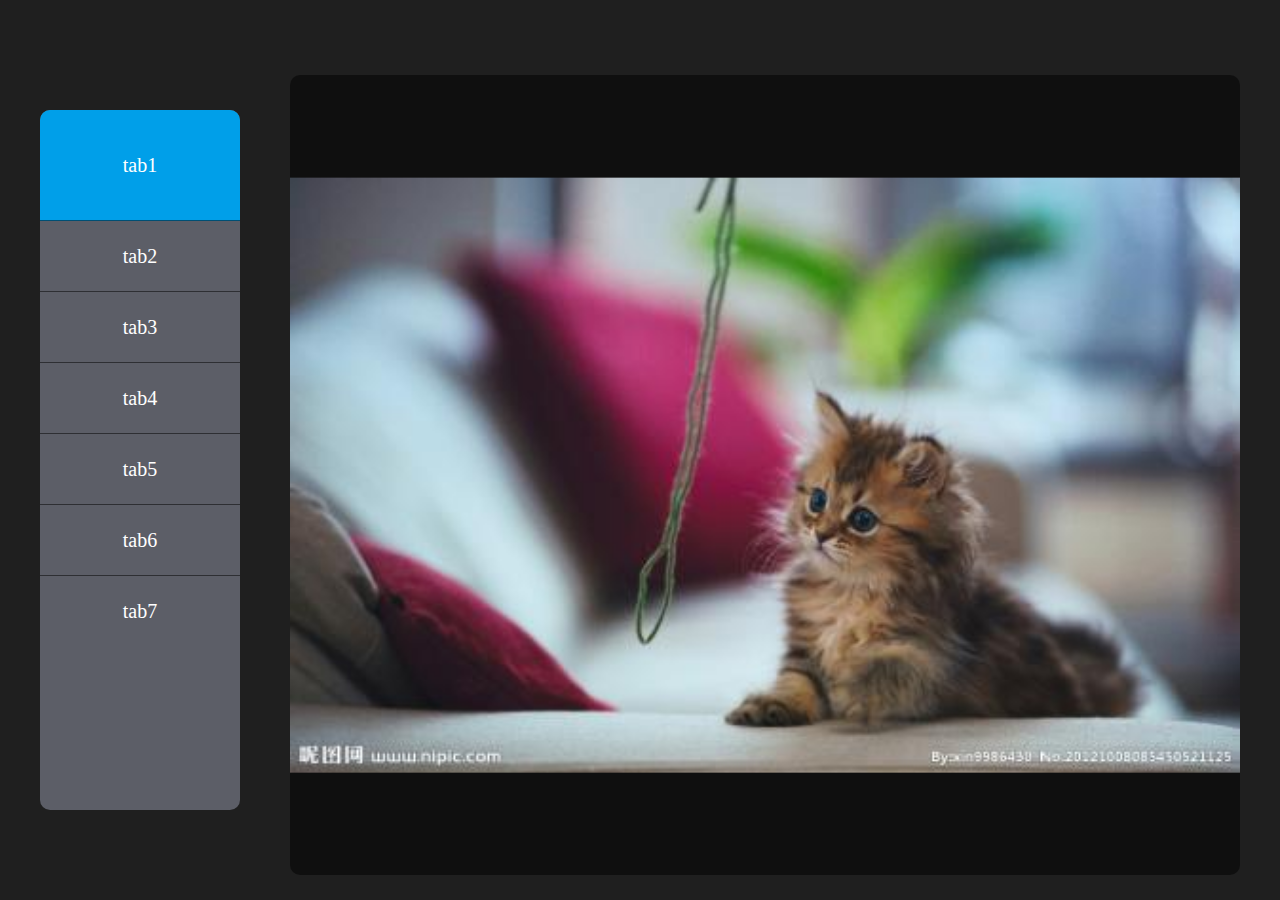
<file: test4/index.html>
<!DOCTYPE html>
<html lang="en">
<head>
	<meta charset="UTF-8">
	<title>Document</title>
	<link rel="stylesheet" type="text/css" href="css/index.css">
</head>
<body>
	<div class="tab">
		<div class="box">
			<ul class="menus">
				<li class="bg">tab1</li>
				<li>tab2</li>
				<li>tab3</li>
				<li>tab4</li>
				<li>tab5</li>
				<li>tab6</li>
				<li>tab7</li>
			</ul>
			<div class="right">
				<div class="scroll">
					<div class="tab_right">
						<img src="image/0.png" alt="#">
					</div>
					<div class="tab_right">
						<img src="image/1.png" alt="#">
					</div>
					<div class="tab_right">
						<img src="image/2.png" alt="#">
					</div>
					<div class="tab_right">
						<img src="image/3.png" alt="#">
					</div>
					<div class="tab_right">
						<img src="image/4.png" alt="#">
					</div>
					<div class="tab_right">
						<img src="image/5.png" alt="#">
					</div>
					<div class="tab_right">
						<img src="image/6.png" alt="#">
					</div>

				</div>

			</div>
		</div>

	</div>
	<script src="js/jquery-3.3.1.js"></script>
	<script src="js/index.js"></script>
</body>
</html>
</file>
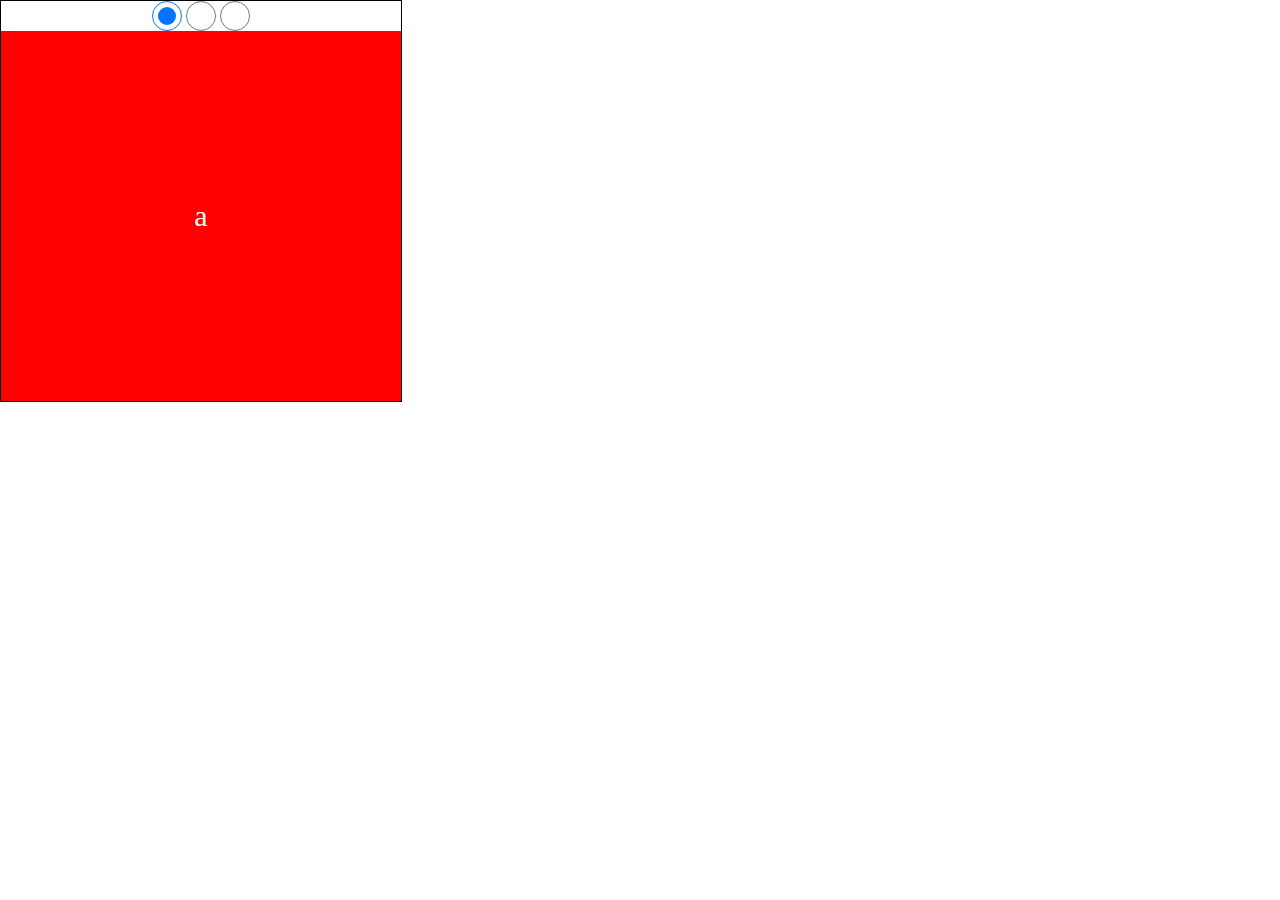
<file: test5/index.html>
<!DOCTYPE html>
<html lang="en">
<head>
	<meta charset="UTF-8">
	<title>Document</title>
	<style>
		*{
			padding: 0;
			margin: 0;
			list-style: none;
		}
		.wrapper{
			position: relative;
			width: 400px;
			height: 400px;
			border:1px solid #000;
			text-align:center;
		}
		.wrapper input{
			width: 30px;
			height: 30px;
		}
		.wrapper div{
			position: absolute;
			display: none;
			top: 30px;
			left: 0px;
			width: 400px;
			height: 370px;
			text-align: center;
			line-height: 370px;
			font-size: 30px;
			color: #fff;
		}
		.wrapper div:nth-of-type(1){
			background: red;
		}
		.wrapper div:nth-of-type(2){
			background: green;
		}
		.wrapper div:nth-of-type(3){
			background: yellow;
		}
		input:checked+div{
			display: block;
		}

	</style>
</head>
<body>
	<div class="wrapper">
		<input type="radio" name="a" checked>
		<div>a</div>
		<input type="radio" name="a">
		<div>b</div>
		<input type="radio" name="a">
		<div>c</div>
	</div>
</body>
</html>
</file>
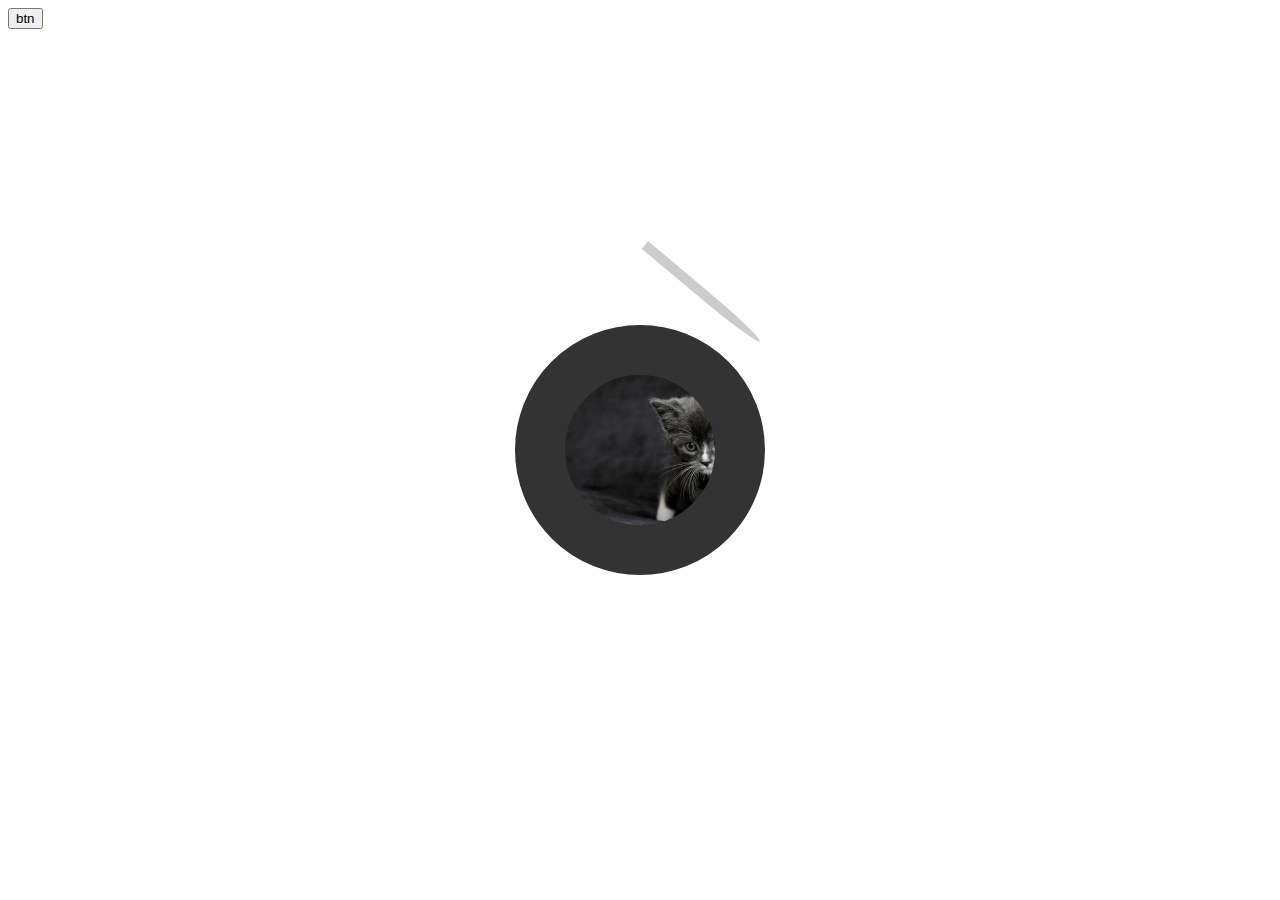
<file: test6/index.html>
<!DOCTYPE html>
<html lang="en">
<head>
	<meta charset="UTF-8">
	<title>Document</title>
	<style>
		.wrapper{
			position: absolute;
			left: 50%;
			top: 50%;
			transform: translate(-50%,-50%);
		}
		.table{
			width: 150px;
			height: 150px;
			border-radius: 50%;
			border: 50px solid #333;
			background: url('6.png');
			background-size: cover;
			animation: move 10s linear paused;
		}
		.pin{
			position: absolute;
			top: -80px;
			left: 50%;
			transform: translateX(-50%);
			width: 10px;
			height: 150px;
			border-bottom-right-radius: 100%;
			border-bottom-left-radius: 100%;
			background: #ccc;
			transform-origin: top;
			transform: rotateZ(-50deg);
			transition:all 0.5s linear;
		}
		@keyframes move{
			0%{ transform: rotate(0deg); }
			100%{ transform: rotate(360deg); }
		}
		.active{
			transform: rotate(-30deg);
		}
		.btn{
		
		}

	</style>
</head>
<body>
	<button id="btn">btn</button>
		<div class="wrapper">
			<div class="table"></div>
			<div class="pin"></div>
		</div>
		<script>
		var oTable = document.getElementsByClassName('table')[0];
		var oPin = document.getElementsByClassName('pin')[0];
			var flag = true;
			btn.onclick = function(){
				if(flag){
					flag = false;
					oPin.className = 'pin active';
					oTable.style.animationPlayState = 'running';
				}else{
					flag = true;
					oPin.className = 'pin';
					oTable.style.animationPlayState = 'paused';
				}
			}
		</script>
</body>
</html>
</file>
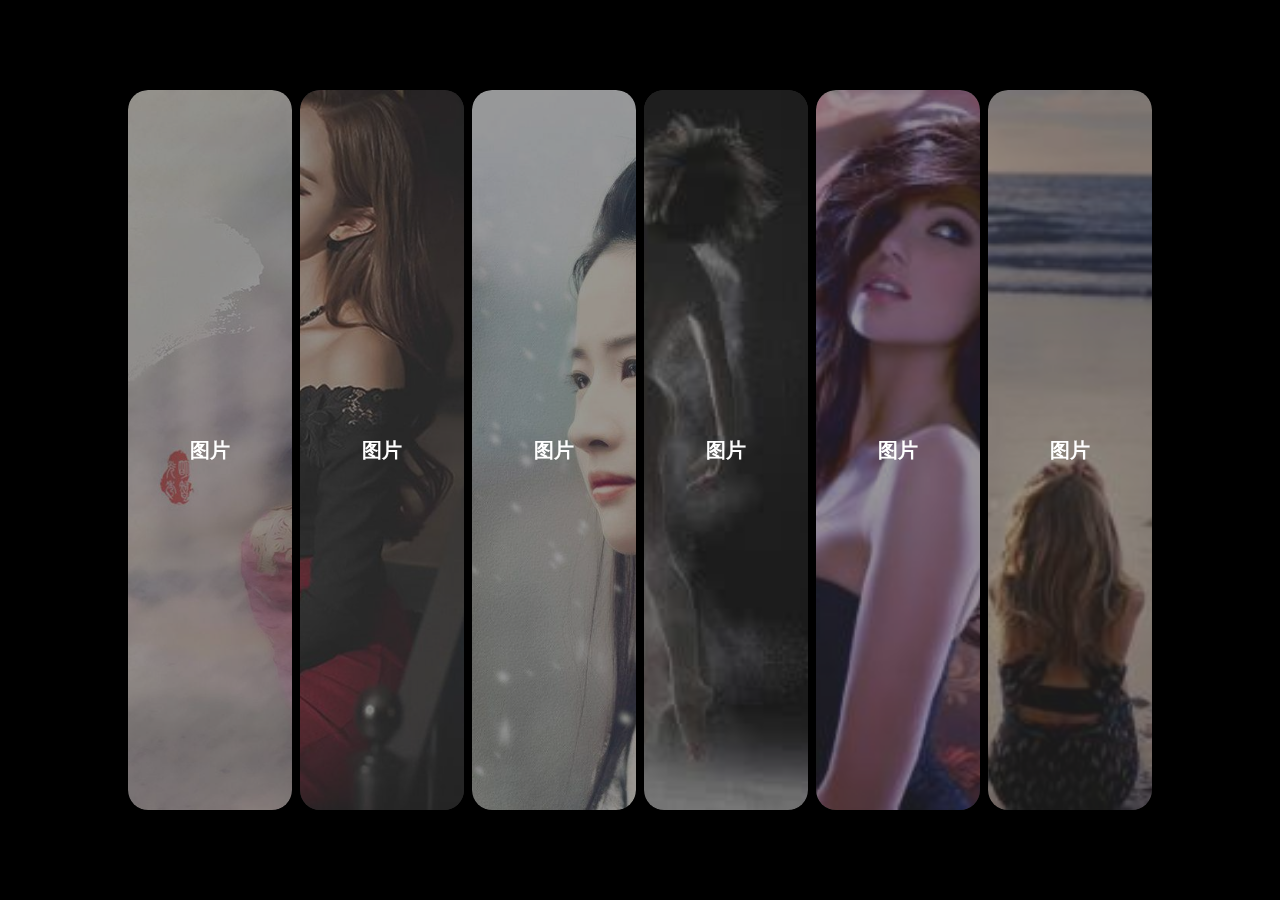
<file: test7/index.html>
<!DOCTYPE html>
<html lang="en">
<head>
	<meta charset="UTF-8">
	<title>Document</title>
	<link rel="stylesheet" href="css/demo.css">
</head>
<body>
	<div class="wrapper init">
		<ul class="content">
			<li class="item">
				<div class="inner">
					<div class="bg"></div>
					<div class="title">图片</div>
					<div class="dir">
						<div class="header">美女</div>
						<div class="close">x</div>
					</div>
				</div>
			</li>
			<li class="item">
				<div class="inner">
					<div class="bg"></div>
					<div class="title">图片</div>
					<div class="dir">
						<div class="header">美女</div>
						<div class="close">x</div>
					</div>
				</div>

			</li>
			<li class="item">
				<div class="inner">
					<div class="bg"></div>
					<div class="title">图片</div>
					<div class="dir">
						<div class="header">美女</div>
						<div class="close">x</div>
					</div>
				</div>

			</li>
			<li class="item">
				<div class="inner">
					<div class="bg"></div>
					<div class="title">图片</div>
					<div class="dir">
						<div class="header">美女</div>
						<div class="close">x</div>
					</div>
				</div>

			</li>
			<li class="item">
				<div class="inner">
					<div class="bg"></div>
					<div class="title">图片</div>
					<div class="dir">
						<div class="header">美女</div>
						<div class="close">x</div>
					</div>
				</div>

			</li>
			<li class="item">
				<div class="inner">
					<div class="bg"></div>
					<div class="title">图片</div>
					<div class="dir">
						<div class="header">美女</div>
						<div class="close">x</div>
					</div>
				</div>
			</li>
		</ul>
	</div>
	<script src="js/jquery.js"></script>
	<script src="js/demo.js"></script>
</body>
</html>
</file>
<file: test4/css/index.css>
*{
	margin: 0;
	padding: 0;
	list-style: none;
	outline: none;
}
body{
	background: #1f1f1f;

}
.tab{
	width: 100%;
	/*background: url("#")no-repeat;*/
	background-size: cover;
	margin-top: 50px;
}
.tab .box{
	width: 1200px;
	position: relative;
	margin: 0 auto;
	height: 850px;

}
.tab .box .menus{
	width: 200px;
	height: 700px;
	background: rgb(92,94,103);
	float: left;
	margin-top: 60px;
	border-radius: 10px;
	overflow: hidden;
}
.tab .box .menus li{
	width: 200px;
	height: 70px;
	background: rgb(92,94,103);
	font-size:20px;
	color:#fff;
	text-align: center;
	border-bottom: 1px solid rgba(0,0,0,0.5);
	line-height: 70px;
	transition: all 0.3s; 
}
.tab .box .menus li:nth-child(7){
	border-bottom: none;
}
.tab .box .menus .bg{
	height: 110px;
	background: rgb(0,159,233);
	line-height: 110px;
}
.tab .right{
	float: left;
	width: 950px;
	height: 800px;
	margin-left: 50px;
	margin-top: 25px;
	border-radius: 10px;
	background: rgba(0,0,0,0.5);
	overflow: hidden;
}
.tab .tab_right{
	width: 950px;
	height: 800px;
	position: relative;
}
.tab .tab_right img{
	width: 100%;
	position: absolute;
	top: 50%;
	transform:translateY(-50%);
	left: 0;
}
.tab .scroll{
	transition: all 0.5s;
}
</file>
<file: test7/css/demo.css>
*{
	margin: 0;
	padding: 0;
	list-style: none;
}
html,body, .wrapper{
	width: 100%;
	height: 100%;
}
.wrapper{
	display: flex;
	justify-content: center;
	align-items: center;
	background-color: #000;
}
.wrapper .content{
	width: 80%;
	height: 80%;
	/*border: 1px solid #fff;*/
	display: flex;
	justify-content: space-between;
	align-items: center;
}
.wrapper .item{
	background-color:#333;
	height: 100%;
	width: 16%;
	border-radius: 20px;
	overflow: hidden;
	/*transition: height 0.5s linear, width 0.5s linear 0.5s;*/
}
.wrapper .item .inner{
	position: relative;
	width: 100%;
	height: 100%;
	transition: transform 0.5s linear;
}
.init .item .inner{
	transform: translate3d(0,100%,0);
}
.item:nth-of-type(1) .inner{
	transition-delay: 0.1s;
}
.item:nth-of-type(2) .inner{
	transition-delay: 0.2s;
}
.item:nth-of-type(3) .inner{
	transition-delay: 0.3s;
}
.item:nth-of-type(4) .inner{
	transition-delay: 0.4s;
}
.item:nth-of-type(5) .inner{
	transition-delay: 0.5s;
}
.item:nth-of-type(6) .inner{
	transition-delay: 0.6s;
}
.wrapper .inner .bg{
	width: 100%;
	height: 100%;
	border-radius: 20px;
	/*background: url('../images/1.jpg') no-repeat;*/
	background-size: cover;
	background-position: center;
	opacity: 0.5;
}
.item:nth-of-type(1) .inner .bg{
	background-image: url('../images/1.jpg');
}
.item:nth-of-type(2) .inner .bg{
	background-image: url('../images/2.jpg');
}
.item:nth-of-type(3) .inner .bg{
	background-image: url('../images/3.jpg');
}
.item:nth-of-type(4) .inner .bg{
	background-image: url('../images/4.jpg');
}
.item:nth-of-type(5) .inner .bg{
	background-image: url('../images/5.jpg');
}
.item:nth-of-type(6) .inner .bg{
	background-image: url('../images/6.jpg');
}
.item:hover .bg{
	opacity: 1;
}
.item:hover .inner .title{
	font-size: 24px;
}
.item .inner .title{
	position: absolute;
	top: 50%;
	left: 50%;
	transform: translate3d(-50%,-50%,0);
	color: #fff;
	font-size: 20px;
	font-weight: bolder;
}
/*点击展示*/
.item.active{
	width: 100%;
	height: 100%;
}
.activeWrap .item:not( .active){
	width: 0%;
	height: 0%；
}
.activeWrap .item{
	transition: height 0.5s linear, width 0.5s linear 0.5s;
}
</file>
